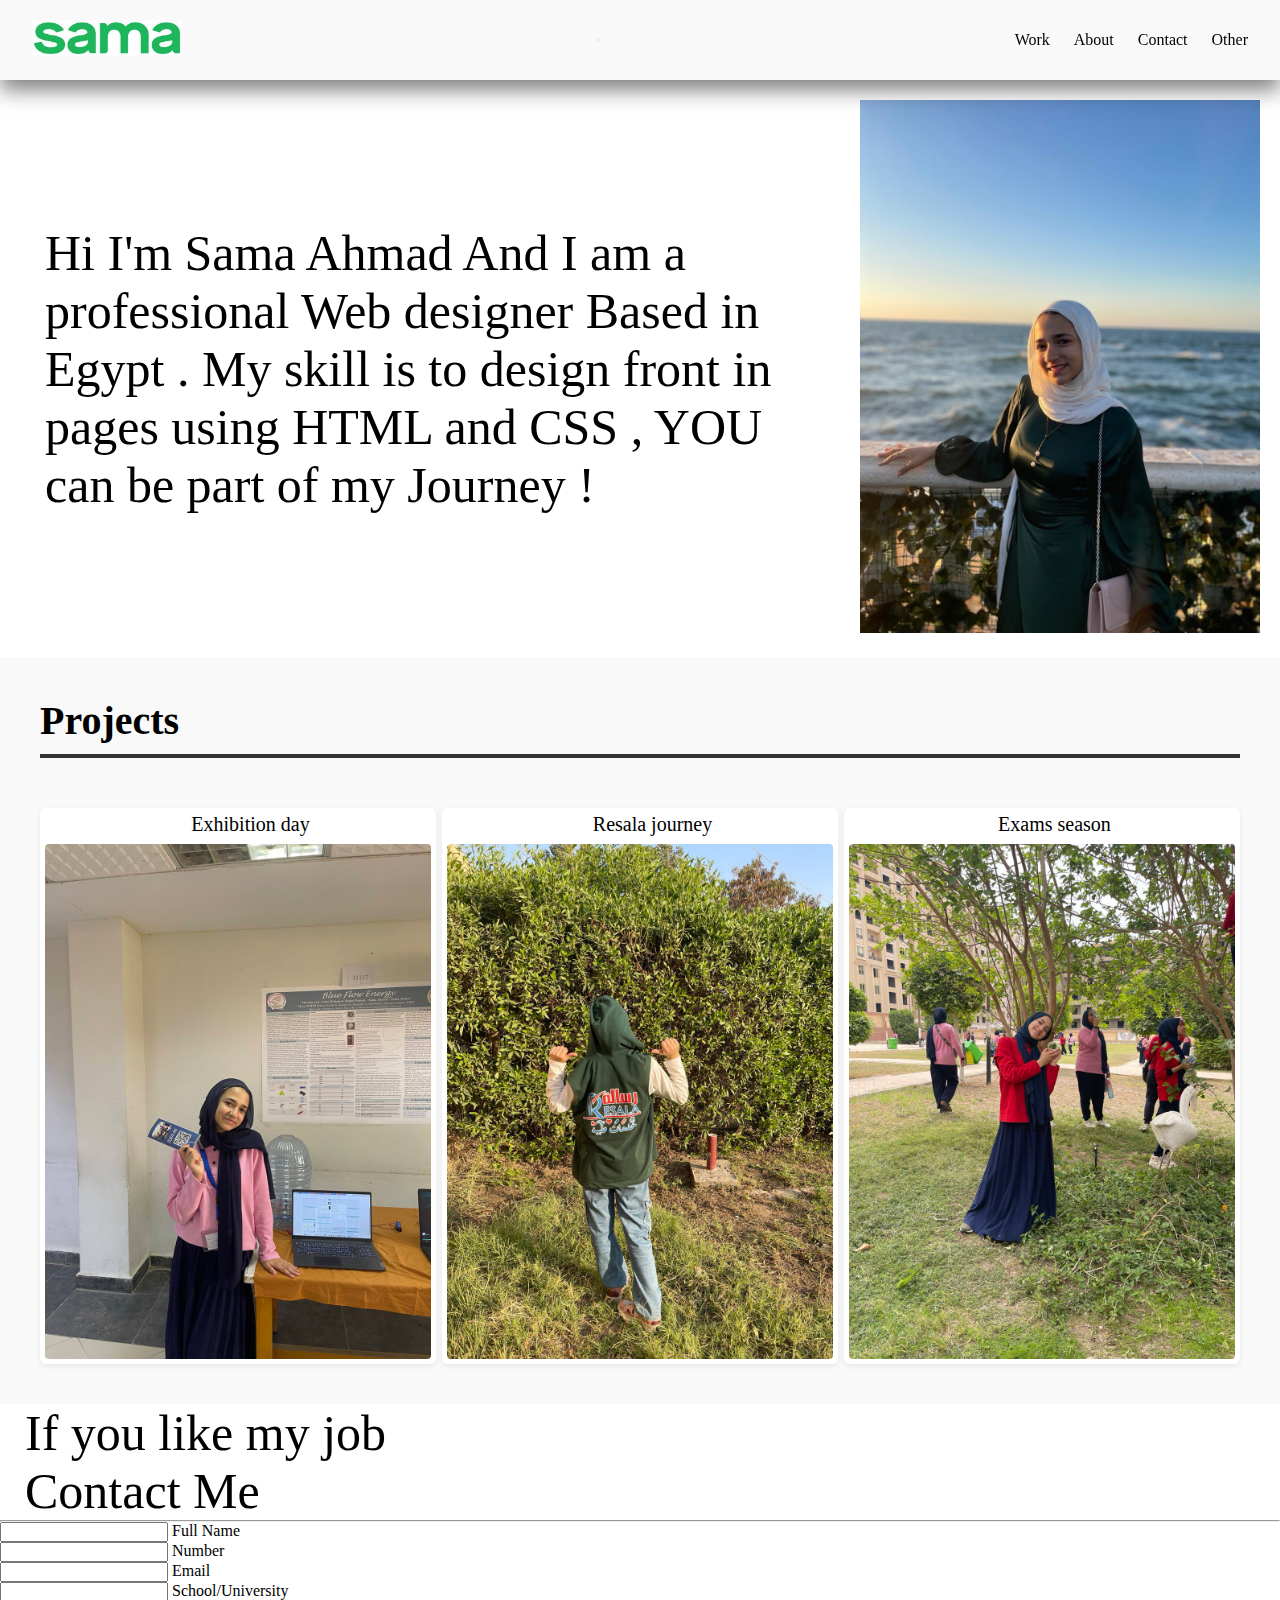
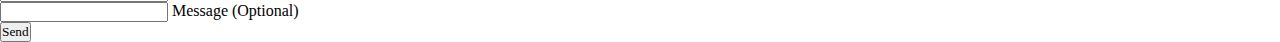
<file: index.html>
<!DOCTYPE html>
<html lang="en">
<head>
    <meta charset="UTF-8">
    <meta name="viewport" content="width=device-width, initial-scale=1.0">
    <meta name="keywords" content="SamaAhmad, Abdelwahab, Sama" />
    <link rel="website icon" type="png" href="Sama">
    <title>Portfolio</title>
    <link rel="stylesheet" href="Style.css">
</head>
<body>
<nav class="navbar">
        <div class="navbar-container">
            <a href="home.html" class="my name.jpg">
                <img src="my name.jpg" width="150" height="auto-fill">
            </a>
 <button class="navbar-toggle">
                <span class="bar"></span>
                <span class="bar"></span>
                <span class="bar"></span>
            </button>
             <ul class="navbar-menu">
        <a href="Work.html" class="link">
            <span class="link-title">Work</span>
        </a>
        <a href="About.html" class="link">
            <span class="link-title">About</span>
        </a>
        <a href="Contact.html" class="link">
            <span class="link-title">Contact </span>
        </a>

        <a href="Other.html" class="link">
            <span class="link-title">Other</span>
        </a>
            </ul>
        </div>
    </nav>
<div class="intro-section">
    <div class="intro-text">
        <p>
            Hi I'm Sama Ahmad And I am a professional Web designer Based in Egypt . 
            My skill is to design front in pages using HTML and CSS , YOU can be part of my Journey !
        </p>
    </div>
    <div class="intro-photo">
        <img src="photo_2025-07-21_22-51-47 (2).jpg" alt="Sama Ahmad" width="500" style="height: auto;" />
    </div>
</div> 
<section class="projects-section">
    <h2 class="projects-title">Projects</h2>
    <hr class="divider" />

    <div class="projects-grid">
        <div class="project-item">
            <p class="photo-label">Exhibition day</p>
            <img src="photo_2025-07-22_00-22-23.jpg" alt="Project 1" class="project-image" />
        </div>
        <div class="project-item">
            <p class="photo-label">Resala journey</p>
            <img src="photo_2025-07-22_00-19-19.jpg" alt="Project 2" class="project-image" />
        </div>
        <div class="project-item">
            <p class="photo-label">Exams season</p>
            <img src="photo_2025-07-22_00-44-06.jpg" alt="Project 3" class="project-image" />
        </div>
    </div>
</section>


<footer class="footer-section">
    <div class="footer-intro">
        <p>If you like my job<br>Contact Me</p>
        <hr class="footer-divider" />
    </div>

    <div class="footer-form">
        <div class="form-container">
            <form action="#" class="user-details">
                <div class="input-field">
                    <input required autocomplete="off" type="text" id="username" name="text" />
                    <label for="username" class="details">Full Name</label>
                </div>

                <div class="input-field">
                    <input required autocomplete="off" type="tel" id="Number" name="number" />
                    <label for="Number" class="details">Number</label>
                </div>

                <div class="input-field">
                    <input required autocomplete="off" type="email" id="email" name="email" />
                    <label for="email" class="details">Email</label>
                </div>

                <div class="input-field">
                    <input required autocomplete="off" type="text" id="grade" name="grade" />
                    <label for="grade" class="details">School/University</label>
                </div>

                <div class="input-field">
                    <input autocomplete="off" type="text" id="code" name="text" />
                    <label for="code" class="details">Message (Optional)</label>
                </div>
                <button type="submit">Send</button>
            </form>
        </div>
    </div>
</footer>
</body></html>
</file>
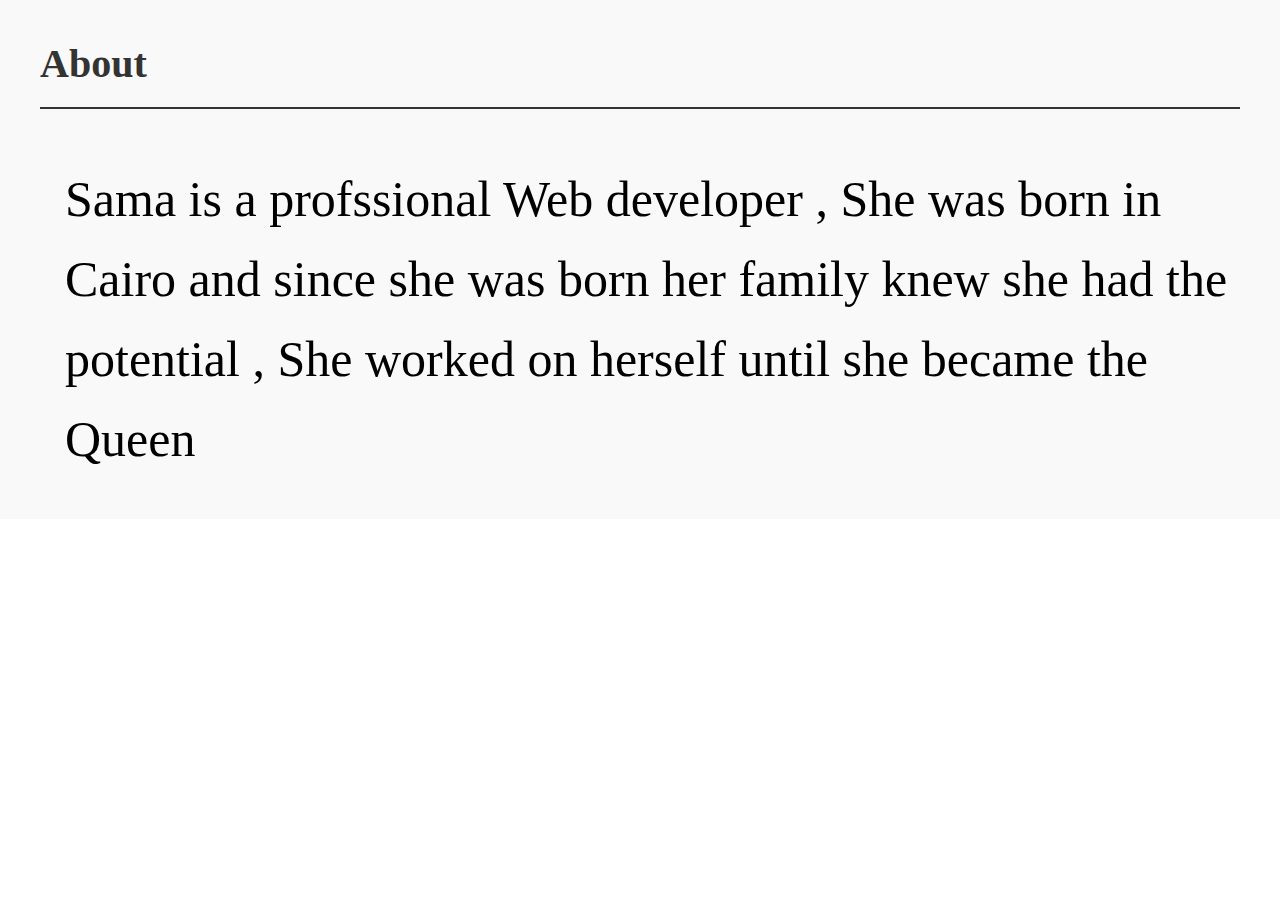
<file: About.html>
<!DOCTYPE html>
<html lang="en">
<head>
    <meta charset="UTF-8">
    <title>About</title>
    <link rel="stylesheet" href="Style.css">
</head>
<body>
    <section class="about-page">
        <h2 class="about-title">About</h2>
        <hr class="about-divider" />

        <div class="about-content">
            <p>
                Sama is a profssional Web developer , She was born in Cairo and since she was born her family knew she had the potential , She worked on herself until she became the Queen
            </p>
        </div>
    </section>
</body>
</html>
</file>
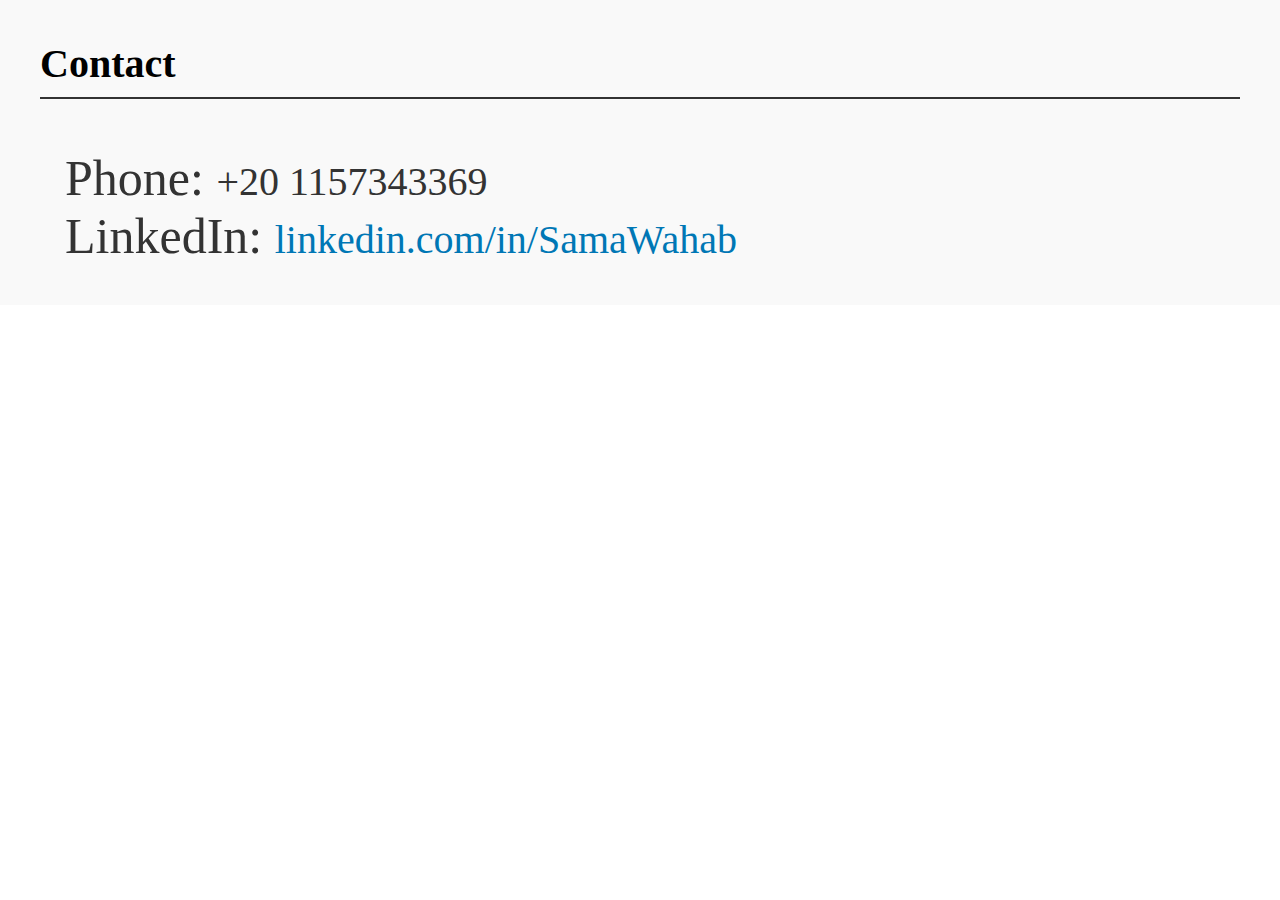
<file: Contact.html>
<!DOCTYPE html>
<html lang="en">
<head>
    <meta charset="UTF-8">
    <title>Contact</title>
    <link rel="stylesheet" href="Style.css">
</head>
<body>
    <section class="contact-page">
        <h2 class="contact-title">Contact</h2>
        <hr class="contact-divider" />

        <div class="contact-details">
            <p class="contact-number">
                Phone: <span class="phone-number">+20 1157343369</span>
            </p>
            <p class="contact-linkedin">
                LinkedIn:
                <a href="https://www.linkedin.com/in/sama-wahab-289851355?utm_source=share&utm_campaign=share_via&utm_content=profile&utm_medium=ios_app" target="_blank">
                    linkedin.com/in/SamaWahab
                </a>
            </p>
        </div>
    </section>
</body>
</html>
</file>
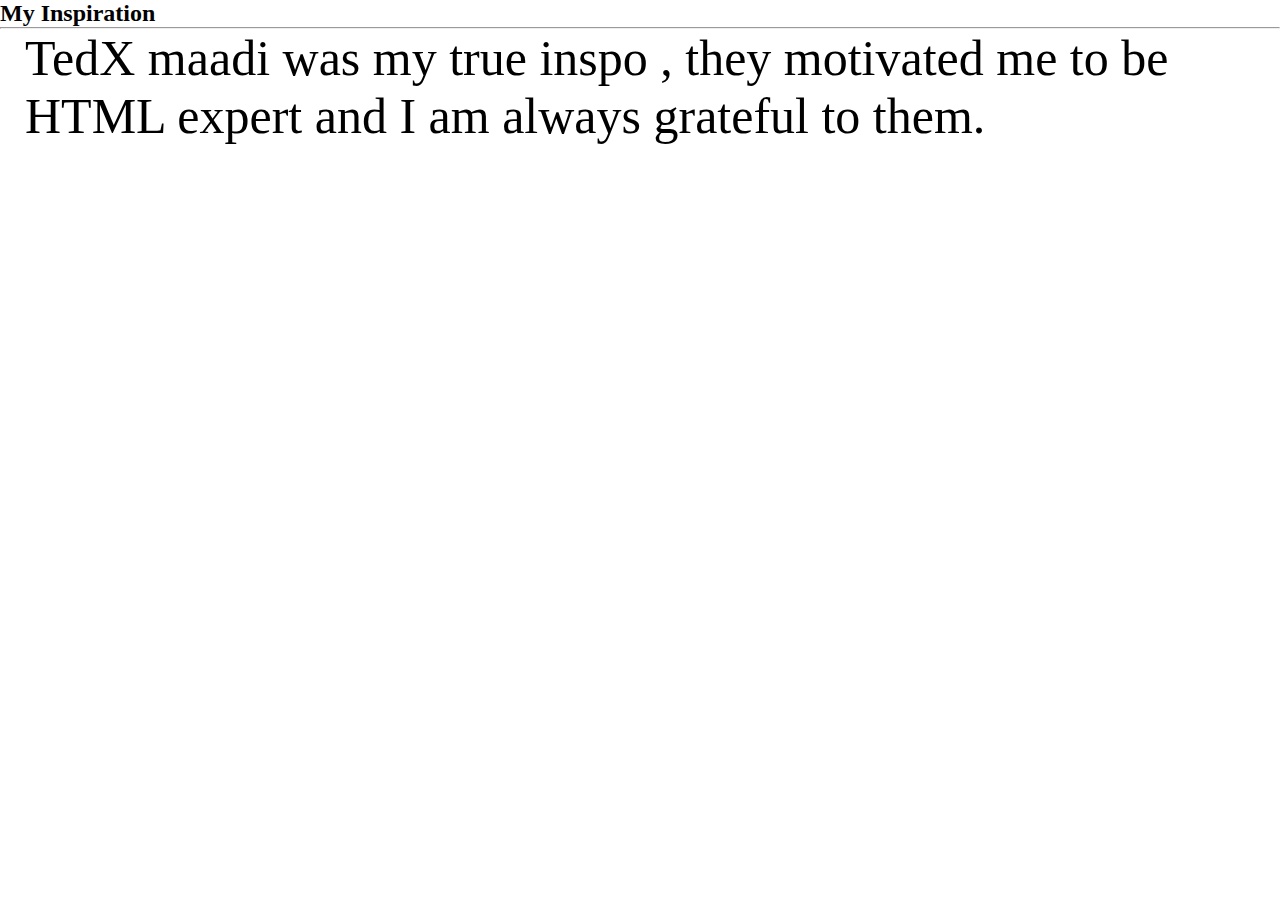
<file: Other.html>
<!DOCTYPE html>
<html lang="en">
<head>
    <meta charset="UTF-8">
    <meta name="viewport" content="width=device-width, initial-scale=1.0">
    <title>other</title>
     <link rel="stylesheet" href="Style.css">
</head>
<body>
    <section class="feature-split">
    <h2 class="split-title">My Inspiration</h2>
    <hr class="split-divider" />

    <div class="split-content">
        <p>
           TedX maadi was my true inspo , they motivated me to be HTML expert and I am always grateful to them.
        </p>
    </div>
</section>
    
</body>
</html>
</file>
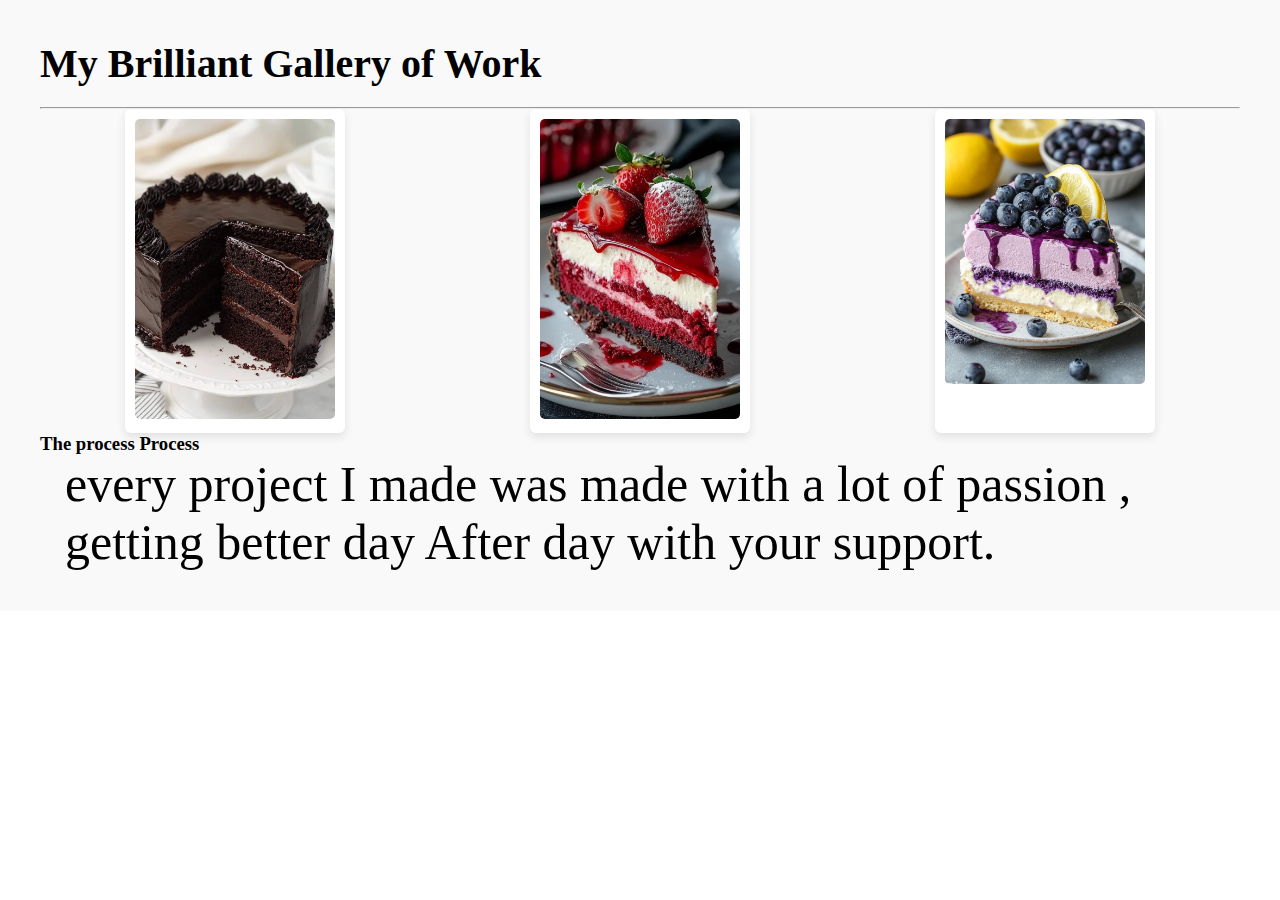
<file: Work.html>
<!DOCTYPE html>
<html lang="en">
<head>
     <link rel="stylesheet" href="Style.css">
    <meta charset="UTF-8">
    <meta name="viewport" content="width=device-width, initial-scale=1.0">
    <title>My work</title>
</head>
<body>
    <section class="photo-gallery">
    <h2 class="gallery-title">My Brilliant Gallery of Work</h2>
    <hr class="gallery-divider" />

    <div class="gallery-grid">
        <div class="gallery-item">
            <img src="photo_2025-07-22_02-18-20.jpg" alt="chocolate cake" class="gallery-image" />
        </div>
        <div class="gallery-item">
            <img src="photo_2025-07-22_02-18-36.jpg" alt="strawberry cake" class="gallery-image" />
        </div>
        <div class="gallery-item">
            <img src="photo_2025-07-22_02-18-47.jpg" alt="lemon cake" class="gallery-image" />
        </div>
    </div>

    <div class="gallery-description">
        <h3 class="description-title">The process Process</h3>
        <p>
            every project I made was made with a lot of passion ,  getting better day After day with your support.
    </div>
</section>

    
</body>
</html>
</file>
<file: Style.css>
@import url('https://fonts.googleapis.com/css2?family=Inter:wght@400;700&display=swap');
 * { margin: 0; padding: 0; box-sizing: border-box;
   font-family: 'Times New Roman', Times, serif;
    .menu { padding: 0.5rem;
       background-color: #ffffff00; 
       position: relative;
        display: flex;
        justify-content: center;
         border-radius: 15px;
          box-shadow: 0 10px 25px 0 rgba(#ffffff, 0.075);
         } h1{ color: #FFF; 
          font-weight: normal; font-size: 5em; margin: 30px 0; text-align: center; &:hover, &:focus { outline: 0; width: 130px; &:before, .link-title { transform: translateX(0); opacity: 1; } } } .intro-section { display: flex; justify-content: space-between; align-items: center; padding: 20px; gap: 7px; } .intro-text { flex: 2; font-size: 70px; font-weight: normal; color: #000000; text-align: left; font-family: 'Times New Roman', Times, serif; }
           .intro-photo { flex: 1; text-align: right; } .intro-photo img { width: 400px; height: auto; } } .navbar { display: flex; align-items: center; justify-content: center; height: 80px; width: 100%; position: sticky; top: 0; background: #d1d1d11f; box-shadow: 0 10px 20px rgba(0, 0, 0, 0.5); backdrop-filter: blur(10px); z-index: 999; .navbar-menu a { color: black; text-decoration: none; } } .navbar-container { display: flex; align-items: center; justify-content: space-between; width: 100%; padding: 0 2rem; max-width: 1600px; } .navbar-logo { font-size: 2rem; font-weight: 600; color: #fff; text-decoration: none; cursor: pointer; } .one{ margin-right: 70px; } .navbar-container .navbar-menu { display: flex; text-align: center; gap: 1.5rem; list-style: none; } .contact-page { padding: 40px; background-color: #f9f9f9; } .contact-title { font-size: 40px; text-align: left; color: #000000; margin-bottom: 10px; } .contact-divider { width: 100%; height: 2px; background-color: #333; border: none; margin-bottom: 50px; } .contact-details { font-size: 24px; color: #333; } .phone-number { font-size: 40px; font-style: bold; } .contact-details a { font-size: 40px; color: #0077b5; text-decoration: none; } .contact-details a:hover { text-decoration: underline; } .about-page { padding: 40px; background-color: #f9f9f9; } .about-title { font-size: 40px; text-align: left; color: #333; margin-bottom: 20px; } .about-divider { width: 100%; height: 2px; background-color: #333; border: none; margin-bottom: 50px; } .about-content { font-size: 24px; color: #000000; line-height: 1.6; } .photo-gallery { padding: 40px; background-color: #f9f9f9; } .gallery-title { font-size: 40px; color: #000000; text-align: left; margin-bottom: 20px; } .gallery-grid { display: grid; grid-template-columns: repeat(3, 1fr); gap: 15px; justify-items: center; } .gallery-item { background-color: #fff; padding: 10px; border-radius: 6px; box-shadow: 0 4px 10px rgba(0,0,0,0.1); } .gallery-image { width: 200px; height: auto; border-radius: 5px; } p{ margin-left: 25px; } p { font-size: 50px; } .projects-section { padding: 40px; background-color: #f9f9f9; } .projects-title { font-size: 40px; text-align: left; color: #000000; margin-bottom: 10px; } .divider { width: 100%; height: 4px; background-color: #333; border: none; margin-bottom: 50px; } .projects-grid { display: grid; grid-template-columns: repeat(3, 1fr); gap: 6px; .project-item { padding: 5px; background-color: #fff; border-radius: 6px; box-shadow: 0 2px 6px rgba(0,0,0,0.08); display: flex; justify-content: center; align-items: center; } .project-image { width: 100%; height: auto; border-radius: 4px; object-fit: cover; } .project-item { display: flex; flex-direction: column; align-items: center; background-color: #fff; padding: 5px; border-radius: 6px; box-shadow: 0 2px 6px rgba(0,0,0,0.08); } .photo-label { font-size: 20px; text-align: center; margin-bottom: 8px; color: #000000; } .Other-split { padding: 50px; background-color: #ffffff; } .Other-title { font-size: 40px; text-align: center; color: #333; margin-bottom: 10px; } .Other-divider { width: 100%; height: 6px; background-color: #333; border: none; margin: 0 auto 30px auto; } .Other-content { font-size: 24px; color: #000000; text-align: center; line-height: 1.6; } .photo-gallery { padding: 50px; background-color: #ffffff; } .gallery-title { font-size: 36px; text-align: left; color: #000000; margin-bottom: 20px; } .gallery-divider { width: 100%; height: 2px; background-color: #333; border: none; margin-bottom: 30px; } .gallery-grid { display: grid; grid-template-columns: repeat(3, 1fr); gap: 7px; margin-bottom: 40px; } .gallery-item { background-color: #fff; padding: 5px; border-radius: 6px; box-shadow: 0 2px 6px rgba(0,0,0,0.08); display: flex; justify-content: left; align-items: center; } .gallery-image { width: 100%; height: auto; border-radius: 4px; object-fit: cover; } .gallery-description { text-align: left; font-size: 30px; color: #000000; line-height: 1.6; } .description-divider { width: 100%; height: 6px; background-color: #000000; border: none; margin: 0 auto 30px auto; } .description-title { font-size: 40px; color: #000000; margin-bottom: 20px; }
</file>
